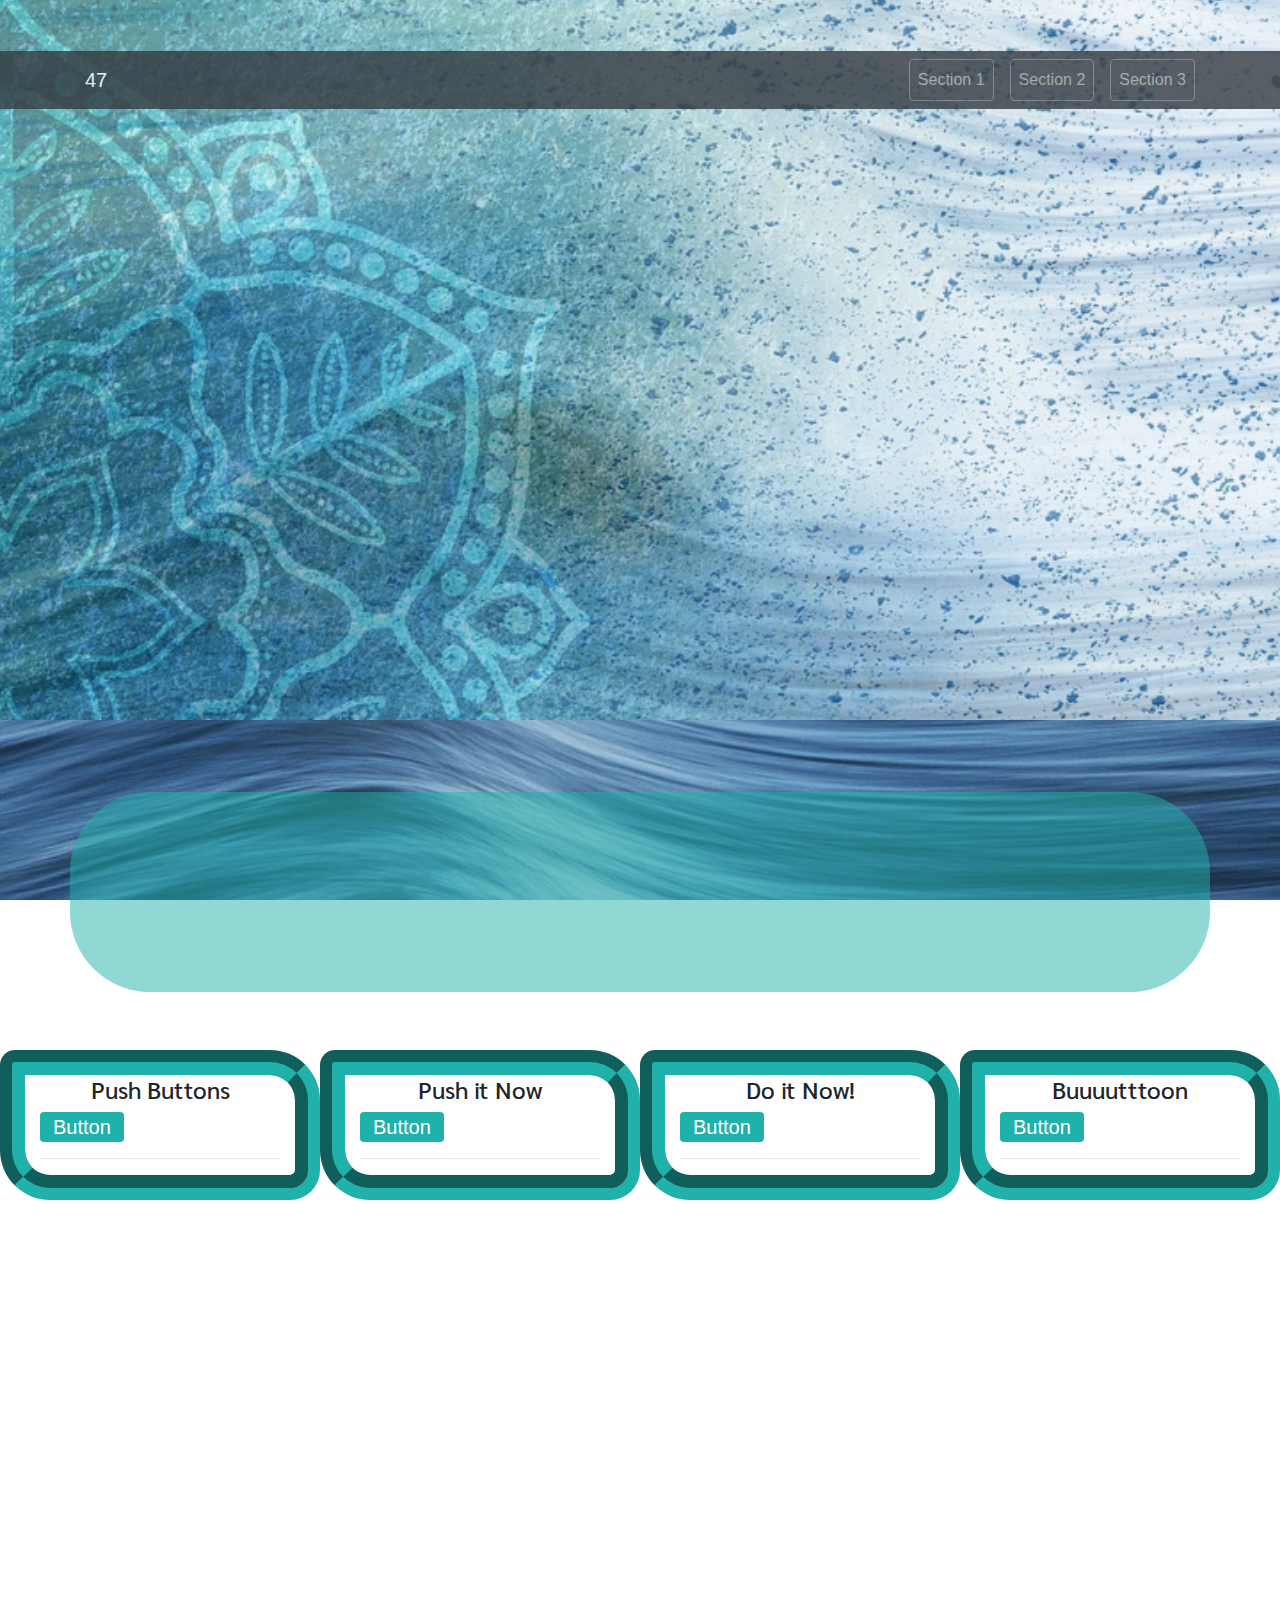
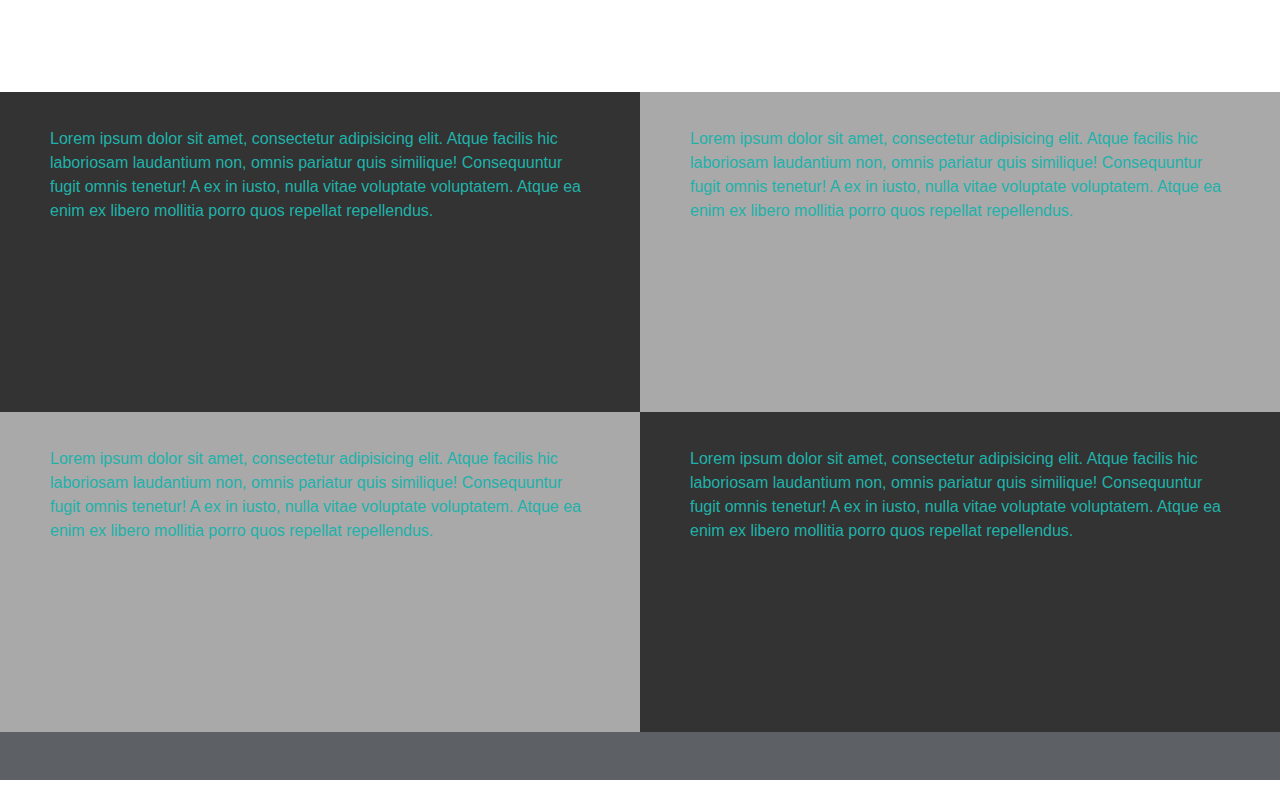
<file: index.html>
<!DOCTYPE html>
<html lang="en">
    <head>
        <title>Website</title>

        <!-- Meta Tags -->
        <meta charset="UTF-8">
        <meta name="description" content="Practice project for code up">
        <meta name="keywords" content="HTML,CSS,XML,JavaScript">
        <meta name="author" content="Josh Markaksy">
        <meta name="viewport" content="width=device-width, initial-scale=1.0">

        <!-- bootstrap 4 CDN -->
        <link rel="stylesheet" href="https://maxcdn.bootstrapcdn.com/bootstrap/4.0.0/css/bootstrap.min.css"
              integrity="sha384-Gn5384xqQ1aoWXA+058RXPxPg6fy4IWvTNh0E263XmFcJlSAwiGgFAW/dAiS6JXm" crossorigin="anonymous">

        <!-- CSS -->
        <link rel="stylesheet" type="text/css" href="css/index.css">

        <!-- google fonts -->
        <link href="https://fonts.googleapis.com/css?family=Raleway|Sarabun" rel="stylesheet">

        <!-- font awesome link -->
        <link rel="stylesheet" href="https://use.fontawesome.com/releases/v5.7.1/css/all.css" integrity="sha384-fnmOCqbTlWIlj8LyTjo7mOUStjsKC4pOpQbqyi7RrhN7udi9RwhKkMHpvLbHG9Sr" crossorigin="anonymous">

    </head>
    <body id="section1">

    <!-- Navbar -->
    <nav id="navbar" class="navbar navbar-expand-sm navbar-dark bg-dark sticky-top mt-10">
        <div class="container">
            <a class="navbar-brand" href="#">47</a>
            <button class="navbar-toggler" type="button" data-toggle="collapse" data-target="#navbarResponsive" aria-controls="navbarResponsive" aria-expanded="false" aria-label="Toggle navigation">
                <span class="navbar-toggler-icon"></span>
            </button>
            <div class="collapse navbar-collapse" id="navbarResponsive">
                <ul class="navbar-nav ml-auto">
                    <li class="nav-item active">
                        <button type="button" class="btn btn-dark btn-outline-secondary p-0 m-o ml-3">
                            <a class="nav-link" href="#top">Section 1</a>
                        </button>
                    </li>
                    <li class="nav-item">
                        <button type="button" class="btn btn-dark btn-outline-secondary p-0 m-o ml-3">
                            <a class="nav-link" href="#section2">Section 2</a>
                        </button>
                    </li>
                    <li class="nav-item">
                        <button type="button" class="btn btn-dark btn-outline-secondary p-0 m-o ml-3">
                            <a class="nav-link" href="#container6">Section 3</a>
                        </button>
                    </li>
                </ul>
            </div>
        </div>
    </nav>

    <!-- container 1 -->
    <div id="container1" class="container-fluid">
        <div class="row">
            <div class="col-12">

            </div>
        </div>
    </div>

    <br><br><br>

    <!-- container 2 -->
    <div id="container2" class="container">
        <div class="row d-flex justify-content-center">
            <div class="col-md-12 flex-item  align-items-center"></div>
        </div>
    </div><div id="section2" style="margin-bottom: -14px;"></div>

    <br><br><br>

    <!-- container 4 -->
    <div id="container4" class="container-fluid">
        <div class="row">
            <div class="col-md-3">
                <h4>Push Buttons</h4>
                <button class="btn btn-info btn-outline-info navbar-toggler" data-toggle="collapse" data-target="#target1" aria-controls="target1" aria-expanded="false" aria-label="Toggle navigation">Button</button>
                <hr>
                <div class="collapse" id="target1">
                    Lorem ipsum dolor sit amet, consectetur adipisicing elit. Corporis cum dolorem explicabo incidunt iste laudantium magni,
                    minus nemo quae quos recusandae repellendus voluptates. Aliquid deleniti, et hic illum reiciendis totam?
                </div>
            </div>
            <div class="col-md-3">
                <h4>Push it Now</h4>
                <button class="btn btn-info btn-outline-info navbar-toggler" data-toggle="collapse" data-target="#target2" aria-controls="target1" aria-expanded="false" aria-label="Toggle navigation">Button</button>
                <hr>
                <div class="collapse" id="target2">
                    Lorem ipsum dolor sit amet, consectetur adipisicing elit. Corporis cum dolorem explicabo incidunt iste laudantium magni,
                    minus nemo quae quos recusandae repellendus voluptates. Aliquid deleniti, et hic illum reiciendis totam?
                </div>
            </div>
            <div class="col-md-3">
                <h4>Do it Now!</h4>
                <button class="btn btn-info btn-outline-info navbar-toggler" data-toggle="collapse" data-target="#target3" aria-controls="target1" aria-expanded="false" aria-label="Toggle navigation">Button</button>
                <hr>
                <div class="collapse" id="target3">
                    Lorem ipsum dolor sit amet, consectetur adipisicing elit. Corporis cum dolorem explicabo incidunt iste laudantium magni,
                    minus nemo quae quos recusandae repellendus voluptates. Aliquid deleniti, et hic illum reiciendis totam?
                </div>
            </div>
            <div class="col-md-3">
                <h4>Buuuutttoon</h4>
                <button class="btn btn-info btn-outline-info navbar-toggler" data-toggle="collapse" data-target="#target4" aria-controls="target1" aria-expanded="false" aria-label="Toggle navigation">Button</button>
                <hr>
                <div class="collapse" id="target4">
                    Lorem ipsum dolor sit amet, consectetur adipisicing elit. Corporis cum dolorem explicabo incidunt iste laudantium magni,
                    minus nemo quae quos recusandae repellendus voluptates. Aliquid deleniti, et hic illum reiciendis totam?
                </div>
            </div>
        </div>
    </div>

    <!-- container 5 -->
    <div id="container5" class="container-fluid">
        <div class="row">
            <div class="col-12">

            </div>
        </div>
    </div>

    <!-- container 6 -->
    <div id="container6" class="container-fluid">
        <div class="row">
            <div class="col-md-6 col1">
                <p>Lorem ipsum dolor sit amet, consectetur adipisicing elit. Atque facilis hic laboriosam
                    laudantium non, omnis pariatur quis similique! Consequuntur fugit omnis tenetur!
                    A ex in iusto, nulla vitae voluptate voluptatem. Atque ea enim ex libero mollitia porro
                    quos repellat repellendus.
                </p>
            </div>
            <div class="col-md-6 col2">
                <p>Lorem ipsum dolor sit amet, consectetur adipisicing elit. Atque facilis hic laboriosam
                    laudantium non, omnis pariatur quis similique! Consequuntur fugit omnis tenetur!
                    A ex in iusto, nulla vitae voluptate voluptatem. Atque ea enim ex libero mollitia porro
                    quos repellat repellendus.
                </p>
            </div>
        </div>
        <div class="row">
            <div class="col-md-6 col2">
                <p>Lorem ipsum dolor sit amet, consectetur adipisicing elit. Atque facilis hic laboriosam
                    laudantium non, omnis pariatur quis similique! Consequuntur fugit omnis tenetur!
                    A ex in iusto, nulla vitae voluptate voluptatem. Atque ea enim ex libero mollitia porro
                    quos repellat repellendus.
                </p>
            </div>
            <div class="col-md-6 col1">
                <p>Lorem ipsum dolor sit amet, consectetur adipisicing elit. Atque facilis hic laboriosam
                    laudantium non, omnis pariatur quis similique! Consequuntur fugit omnis tenetur!
                    A ex in iusto, nulla vitae voluptate voluptatem. Atque ea enim ex libero mollitia porro
                    quos repellat repellendus.
                </p>
            </div>
        </div>
    </div>

    <div id="footer" class="footer navbar-expand-sm navbar-dark bg-dark sticky-bottom">
        <div class="d-flex flex-row-reverse mx-auto">
            <a href="#"><i class="ml-2 fab fa-twitter-square fab-x2"></i></a>
            <a href="#"><i class="ml-2 fab fa-twitter-square fa-x2"></i></a>
            <a href="#"><i class="ml-2 fab fa-twitter-square fa-x2"></i></a>
        </div>
    </div>

    <!-- jQuery first, then Popper.js, then Bootstrap JS -->
    <script src="https://code.jquery.com/jquery-3.2.1.slim.min.js" integrity="sha384-KJ3o2DKtIkvYIK3UENzmM7KCkRr/rE9/Qpg6aAZGJwFDMVNA/GpGFF93hXpG5KkN" crossorigin="anonymous"></script>
    <script src="https://cdnjs.cloudflare.com/ajax/libs/popper.js/1.12.9/umd/popper.min.js" integrity="sha384-ApNbgh9B+Y1QKtv3Rn7W3mgPxhU9K/ScQsAP7hUibX39j7fakFPskvXusvfa0b4Q" crossorigin="anonymous"></script>
    <script src="https://maxcdn.bootstrapcdn.com/bootstrap/4.0.0/js/bootstrap.min.js" integrity="sha384-JZR6Spejh4U02d8jOt6vLEHfe/JQGiRRSQQxSfFWpi1MquVdAyjUar5+76PVCmYl" crossorigin="anonymous"></script>

    </body>
</html>
</file>
<file: css/index.css>
/* tags Css */
html {
    scroll-behavior: smooth;
    margin: 0;
    padding: 0;
}

body{
    background-color: white;
    background-image: url("../img/wave.jpg");
    background-attachment: fixed;
    background-repeat: no-repeat;
    background-size: cover;
}

i{
    font-size: 48px;
    color: lightseagreen;
    background-color: black;
}

h4{
    text-align: center;
    font-family: 'Sarabun', sans-serif;
}

/* -------------------- Navbar -------------------*/

/* navbar ids */
#navbar {
    background-color: transparent;
    color: transparent;
    opacity: .8;
    margin-top: 4%;
}

/*container 1 Css*/
#container1 {
    height: 46.2em;
    background-color: white;
    background-image: url("../img/image47.jpg");
    background-repeat: no-repeat;
    opacity: .6;
    background-size: cover;
    border: 0;
    margin-top: -8em;
}

/*container 2 Css*/
#container2 {
    border: 0;
    height: 200px;
    background-color: lightseagreen;
    opacity: .5;
    border-radius: 5em;
}

#container2 .flex-item{
    margin-top: 0;
    margin-left: 0px;
    font-size: 700%;
}

/*container 3 Css*/
#container3 {
    height: 200px;
    background-color: coral;
    border-radius: 5em;
    margin-bottom: -48px;
}

/*container 4 Css*/
#container4 {
    height: auto;
    background-color: white;
}

#container4 .col-md-3 {
    border-radius: 15px 50px 30px;
    border-style: groove;
    border-color: lightseagreen;
    border-width: 25px;
}

#container4 button{
    background-color: lightseagreen;
    color: white;
    text-align: center;
}

/*container 5 Css*/
#container5 {
    height: 35em;
    background-image: url("../img/drip.jpg");
    background-attachment: fixed;
    opacity: .5;
    background-repeat: no-repeat;
    background-size: 100% 55em;

}

/*container 6 Css*/
#container6 {
    height: auto;
    background-color: transparent;
    margin-top: -68px;
}

#container6 row{
    width: 100%;
    margin: 0;
    padding: 0;
}

#container6 .col1{
    background-color: #333333;
    height: 20em;
}

#container6 .col2 {
    background-color: darkgray;
    height: 20em;
}

#conatiner6 .image-placeholder {
    background-color: #eee;
    display: flex;
    height: 180px;
    margin: 5px;
    width: 260px;
}

#container6 p {
    margin: 35px;
    color: lightseagreen;
}

/*container 7 Css*/
#container7 {
    height: 20em;
    background-color: white;
}

/*Footer*/
#footer {
    opacity: .8;
    height: 3em;
}
</file>
